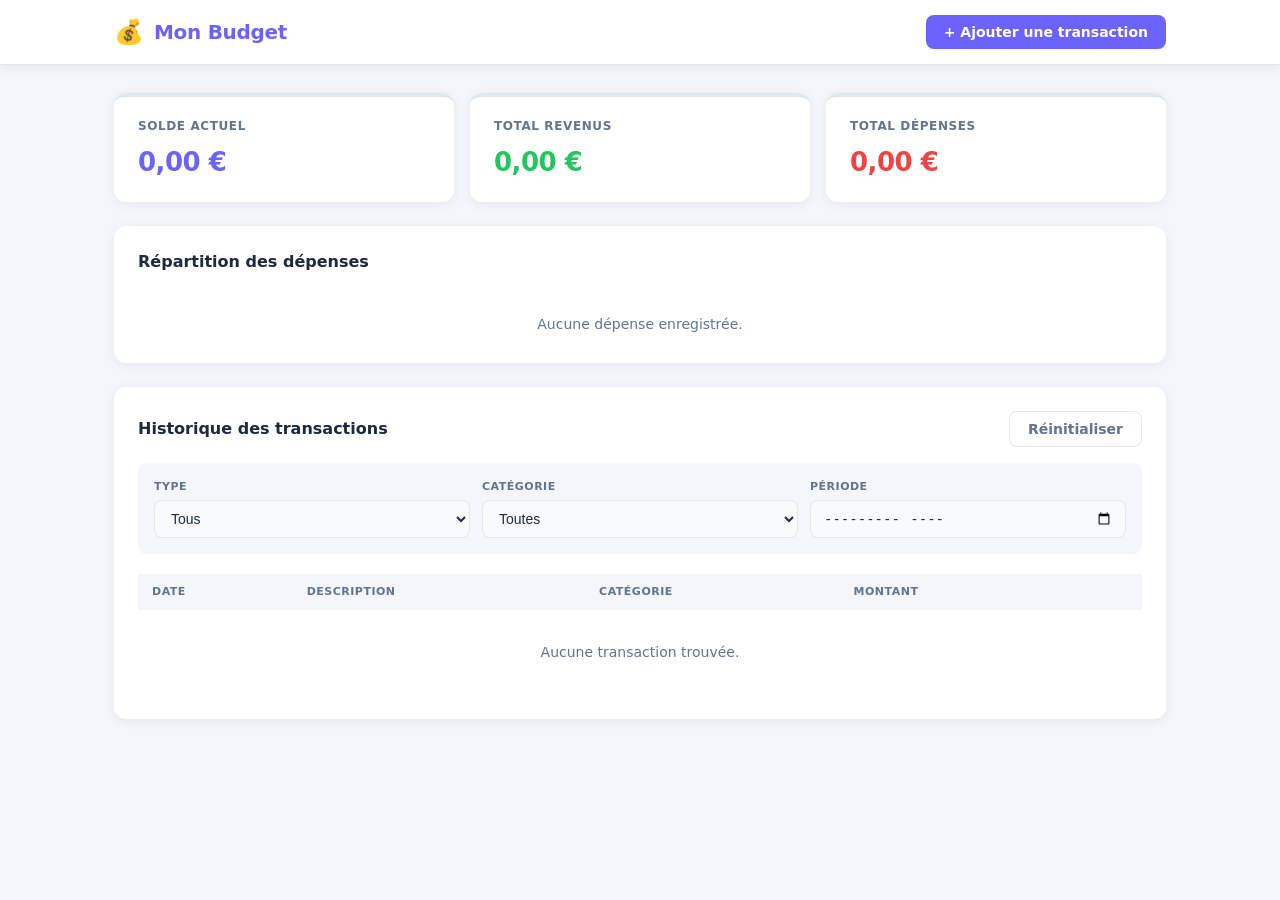
<file: index.html>
<!DOCTYPE html>
<html lang="fr">
<head>
  <meta charset="UTF-8" />
  <meta name="viewport" content="width=device-width, initial-scale=1.0" />
  <title>Mon Budget — Gestion de budget personnel</title>
  <meta name="description" content="Gérez votre budget personnel en toute simplicité : suivez vos dépenses et revenus, visualisez vos catégories de dépenses et consultez votre historique filtrable." />
  <meta name="robots" content="index, follow" />
  <meta property="og:type" content="website" />
  <meta property="og:title" content="Mon Budget — Gestion de budget personnel" />
  <meta property="og:description" content="Gérez votre budget personnel en toute simplicité : suivez vos dépenses et revenus, visualisez vos catégories de dépenses et consultez votre historique filtrable." />
  <link rel="canonical" href="https://ar933.github.io/mon-budget/" />
  <link rel="stylesheet" href="style.css" />
</head>
<body>

  <!-- ===== EN-TÊTE ===== -->
  <header class="header">
    <div class="header-inner">
      <div class="header-brand">
        <span class="header-icon">💰</span>
        <h1 class="header-title">Mon Budget</h1>
      </div>
      <button class="btn btn-primary" id="btn-open-modal">+ Ajouter une transaction</button>
    </div>
  </header>

  <main class="main">

    <!-- ===== TABLEAU DE BORD ===== -->
    <section class="dashboard">
      <div class="card card--balance">
        <p class="card-label">Solde actuel</p>
        <p class="card-value" id="solde">0,00 €</p>
      </div>
      <div class="card card--revenus">
        <p class="card-label">Total revenus</p>
        <p class="card-value" id="total-revenus">0,00 €</p>
      </div>
      <div class="card card--depenses">
        <p class="card-label">Total dépenses</p>
        <p class="card-value" id="total-depenses">0,00 €</p>
      </div>
    </section>

    <!-- ===== GRAPHIQUE ===== -->
    <section class="chart-section card">
      <h2 class="section-title">Répartition des dépenses</h2>
      <div class="chart-wrapper">
        <canvas id="chart" width="260" height="260"></canvas>
        <div class="chart-legend" id="chart-legend"></div>
      </div>
      <p class="chart-empty" id="chart-empty">Aucune dépense enregistrée.</p>
    </section>

    <!-- ===== HISTORIQUE ===== -->
    <section class="history-section card">
      <div class="history-header">
        <h2 class="section-title">Historique des transactions</h2>
        <button class="btn btn-ghost" id="btn-reset-filters">Réinitialiser</button>
      </div>

      <!-- Filtres -->
      <div class="filters">
        <div class="filter-group">
          <label for="filter-type">Type</label>
          <select id="filter-type">
            <option value="">Tous</option>
            <option value="revenu">Revenus</option>
            <option value="dépense">Dépenses</option>
          </select>
        </div>
        <div class="filter-group">
          <label for="filter-categorie">Catégorie</label>
          <select id="filter-categorie">
            <option value="">Toutes</option>
            <option value="Alimentation">Alimentation</option>
            <option value="Logement">Logement</option>
            <option value="Transport">Transport</option>
            <option value="Loisirs">Loisirs</option>
            <option value="Santé">Santé</option>
            <option value="Autres">Autres</option>
          </select>
        </div>
        <div class="filter-group">
          <label for="filter-periode">Période</label>
          <input type="month" id="filter-periode" />
        </div>
      </div>

      <!-- Tableau -->
      <div class="table-wrapper">
        <table class="table" id="table-transactions">
          <thead>
            <tr>
              <th>Date</th>
              <th>Description</th>
              <th>Catégorie</th>
              <th>Montant</th>
              <th></th>
            </tr>
          </thead>
          <tbody id="tbody-transactions">
            <!-- rempli par JS -->
          </tbody>
        </table>
        <p class="table-empty" id="table-empty">Aucune transaction trouvée.</p>
      </div>
    </section>

  </main>

  <!-- ===== MODAL — AJOUTER UNE TRANSACTION ===== -->
  <dialog class="modal" id="modal">
    <div class="modal-inner">
      <div class="modal-header">
        <h2 class="modal-title">Nouvelle transaction</h2>
        <button class="modal-close" id="btn-close-modal" aria-label="Fermer">&times;</button>
      </div>

      <form class="form" id="form-transaction" novalidate>

        <div class="form-row form-row--two">
          <!-- Type -->
          <div class="form-group">
            <label for="input-type">Type <span class="required">*</span></label>
            <select id="input-type" required>
              <option value="revenu">Revenu</option>
              <option value="dépense">Dépense</option>
            </select>
          </div>

          <!-- Montant -->
          <div class="form-group">
            <label for="input-montant">Montant (€) <span class="required">*</span></label>
            <input type="number" id="input-montant" min="0.01" step="0.01" placeholder="0,00" required />
          </div>
        </div>

        <div class="form-row form-row--two">
          <!-- Catégorie -->
          <div class="form-group">
            <label for="input-categorie">Catégorie <span class="required">*</span></label>
            <select id="input-categorie" required>
              <option value="Alimentation">Alimentation</option>
              <option value="Logement">Logement</option>
              <option value="Transport">Transport</option>
              <option value="Loisirs">Loisirs</option>
              <option value="Santé">Santé</option>
              <option value="Autres">Autres</option>
            </select>
          </div>

          <!-- Date -->
          <div class="form-group">
            <label for="input-date">Date <span class="required">*</span></label>
            <input type="date" id="input-date" required />
          </div>
        </div>

        <!-- Description -->
        <div class="form-group">
          <label for="input-description">Description</label>
          <input type="text" id="input-description" placeholder="Ex : Courses, Loyer…" maxlength="100" />
        </div>

        <p class="form-error" id="form-error" hidden></p>

        <div class="form-actions">
          <button type="button" class="btn btn-ghost" id="btn-annuler">Annuler</button>
          <button type="submit" class="btn btn-primary">Enregistrer</button>
        </div>

      </form>
    </div>
  </dialog>

  <script src="app.js"></script>
</body>
</html>
</file>
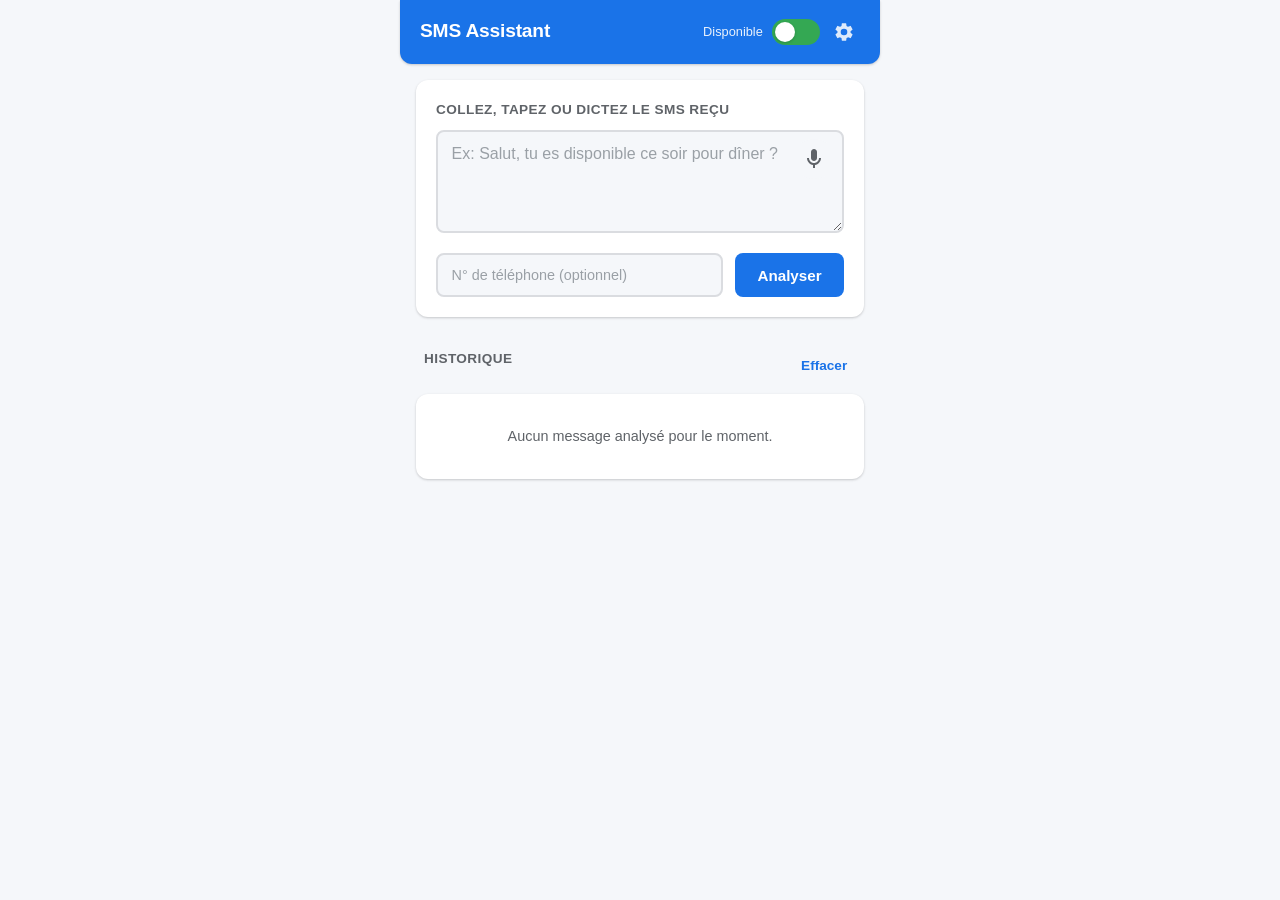
<file: sms-reader/index.html>
<!DOCTYPE html>
<html lang="fr">
<head>
    <meta charset="UTF-8">
    <meta name="viewport" content="width=device-width, initial-scale=1.0, user-scalable=no">
    <meta name="description" content="Assistant SMS intelligent - Lisez vos messages et obtenez des suggestions de réponses automatiques">
    <meta name="theme-color" content="#1a73e8">
    <meta name="apple-mobile-web-app-capable" content="yes">
    <meta name="apple-mobile-web-app-status-bar-style" content="black-translucent">
    <meta name="mobile-web-app-capable" content="yes">
    <title>SMS Assistant</title>
    <link rel="manifest" href="manifest.json">
    <link rel="icon" type="image/png" sizes="192x192" href="icon-192.png">
    <link rel="apple-touch-icon" href="icon-192.png">
    <link rel="stylesheet" href="style.css">
</head>
<body>
    <div id="app">
        <!-- Header -->
        <header class="app-header">
            <div class="header-left">
                <h1>SMS Assistant</h1>
            </div>
            <div class="header-right">
                <div class="status-toggle" id="statusToggle">
                    <span class="status-label" id="statusLabel">Disponible</span>
                    <button class="toggle-btn" id="toggleBtn" aria-label="Basculer le mode occupé">
                        <span class="toggle-knob"></span>
                    </button>
                </div>
                <button class="settings-btn" id="settingsBtn" aria-label="Paramètres">
                    <svg viewBox="0 0 24 24" width="22" height="22" fill="currentColor">
                        <path d="M19.14 12.94c.04-.3.06-.61.06-.94 0-.32-.02-.64-.07-.94l2.03-1.58a.49.49 0 00.12-.61l-1.92-3.32a.49.49 0 00-.59-.22l-2.39.96c-.5-.38-1.03-.7-1.62-.94l-.36-2.54a.484.484 0 00-.48-.41h-3.84c-.24 0-.43.17-.47.41l-.36 2.54c-.59.24-1.13.57-1.62.94l-2.39-.96a.49.49 0 00-.59.22L2.74 8.87c-.12.21-.08.47.12.61l2.03 1.58c-.05.3-.07.62-.07.94s.02.64.07.94l-2.03 1.58a.49.49 0 00-.12.61l1.92 3.32c.12.22.37.29.59.22l2.39-.96c.5.38 1.03.7 1.62.94l.36 2.54c.05.24.24.41.48.41h3.84c.24 0 .44-.17.47-.41l.36-2.54c.59-.24 1.13-.56 1.62-.94l2.39.96c.22.08.47 0 .59-.22l1.92-3.32c.12-.22.07-.47-.12-.61l-2.01-1.58zM12 15.6A3.6 3.6 0 1115.6 12 3.6 3.6 0 0112 15.6z"/>
                    </svg>
                </button>
            </div>
        </header>

        <!-- Panneau paramètres -->
        <section class="settings-panel" id="settingsPanel" style="display: none;">
            <div class="settings-card">
                <h2 class="settings-title">Paramètres IA</h2>
                <p class="settings-desc">Entrez votre clé API Anthropic pour obtenir des réponses générées par Claude (IA). Sans clé, le moteur local est utilisé.</p>
                <label for="apiKeyInput" class="input-label">Clé API Anthropic</label>
                <div class="api-key-wrapper">
                    <input type="password" id="apiKeyInput" class="api-key-input" placeholder="sk-ant-api03-...">
                    <button class="btn-icon" id="toggleKeyVisibility" aria-label="Afficher la clé">
                        <svg viewBox="0 0 24 24" width="20" height="20" fill="currentColor">
                            <path d="M12 4.5C7 4.5 2.73 7.61 1 12c1.73 4.39 6 7.5 11 7.5s9.27-3.11 11-7.5c-1.73-4.39-6-7.5-11-7.5zM12 17c-2.76 0-5-2.24-5-5s2.24-5 5-5 5 2.24 5 5-2.24 5-5 5zm0-8c-1.66 0-3 1.34-3 3s1.34 3 3 3 3-1.34 3-3-1.34-3-3-3z"/>
                        </svg>
                    </button>
                </div>
                <div class="settings-actions">
                    <button class="btn btn-primary" id="saveApiKey">Enregistrer</button>
                    <button class="btn btn-secondary" id="clearApiKey">Supprimer la clé</button>
                </div>
                <div class="ai-status" id="aiStatus"></div>
            </div>
        </section>

        <!-- Zone de saisie du message -->
        <section class="input-section">
            <div class="input-card">
                <label for="smsInput" class="input-label">Collez, tapez ou dictez le SMS reçu</label>
                <div class="textarea-wrapper">
                    <textarea
                        id="smsInput"
                        class="sms-textarea"
                        placeholder="Ex: Salut, tu es disponible ce soir pour dîner ?"
                        rows="4"
                    ></textarea>
                    <button class="mic-btn" id="micBtn" aria-label="Dicter le message">
                        <svg class="mic-icon" viewBox="0 0 24 24" width="24" height="24" fill="currentColor">
                            <path d="M12 14c1.66 0 3-1.34 3-3V5c0-1.66-1.34-3-3-3S9 3.34 9 5v6c0 1.66 1.34 3 3 3z"/>
                            <path d="M17 11c0 2.76-2.24 5-5 5s-5-2.24-5-5H5c0 3.53 2.61 6.43 6 6.92V21h2v-3.08c3.39-.49 6-3.39 6-6.92h-2z"/>
                        </svg>
                        <svg class="mic-icon-active" viewBox="0 0 24 24" width="24" height="24" fill="currentColor" style="display:none">
                            <path d="M12 14c1.66 0 3-1.34 3-3V5c0-1.66-1.34-3-3-3S9 3.34 9 5v6c0 1.66 1.34 3 3 3z"/>
                            <path d="M17 11c0 2.76-2.24 5-5 5s-5-2.24-5-5H5c0 3.53 2.61 6.43 6 6.92V21h2v-3.08c3.39-.49 6-3.39 6-6.92h-2z"/>
                        </svg>
                    </button>
                </div>
                <div class="input-actions">
                    <input type="tel" id="phoneNumber" class="phone-input" placeholder="N° de téléphone (optionnel)">
                    <button class="btn btn-primary" id="analyzeBtn">Analyser</button>
                </div>
            </div>
        </section>

        <!-- Suggestions de réponses -->
        <section class="suggestions-section" id="suggestionsSection" style="display: none;">
            <h2 class="section-title">Suggestions de réponses</h2>
            <div class="suggestions-list" id="suggestionsList"></div>
        </section>

        <!-- Historique -->
        <section class="history-section">
            <div class="history-header">
                <h2 class="section-title">Historique</h2>
                <button class="btn btn-text" id="clearHistoryBtn">Effacer</button>
            </div>
            <div class="history-list" id="historyList">
                <p class="empty-state">Aucun message analysé pour le moment.</p>
            </div>
        </section>
    </div>

    <!-- Modal de confirmation d'envoi -->
    <div class="modal-overlay" id="modalOverlay" style="display: none;">
        <div class="modal">
            <h3 class="modal-title">Envoyer la réponse ?</h3>
            <p class="modal-message" id="modalMessage"></p>
            <div class="modal-actions">
                <button class="btn btn-secondary" id="modalCancel">Annuler</button>
                <button class="btn btn-primary" id="modalCopy">Copier</button>
                <a class="btn btn-success" id="modalSend" href="#">Envoyer par SMS</a>
            </div>
        </div>
    </div>

    <!-- Toast notification -->
    <div class="toast" id="toast"></div>

    <script src="app.js"></script>
    <script>
        if ('serviceWorker' in navigator) {
            navigator.serviceWorker.register('./sw.js');
        }
    </script>
</body>
</html>
</file>
<file: style.css>
/* ===== VARIABLES ===== */
:root {
  --primary:     #6c63ff;
  --primary-hover: #574fd6;
  --success:     #22c55e;
  --danger:      #ef4444;
  --warning:     #f59e0b;

  --bg:          #f4f6fb;
  --card-bg:     #ffffff;
  --header-bg:   #ffffff;
  --border:      #e2e8f0;
  --text:        #1e293b;
  --text-muted:  #64748b;
  --input-bg:    #f8fafc;

  --radius:      12px;
  --radius-sm:   8px;
  --shadow:      0 2px 12px rgba(0, 0, 0, 0.07);
  --shadow-lg:   0 8px 32px rgba(0, 0, 0, 0.12);

  --font: 'Segoe UI', system-ui, -apple-system, sans-serif;
}

/* ===== RESET ===== */
*, *::before, *::after { box-sizing: border-box; }
* { margin: 0; padding: 0; }
body {
  font-family: var(--font);
  font-size: 15px;
  color: var(--text);
  background: var(--bg);
  min-height: 100vh;
  line-height: 1.5;
}
button { cursor: pointer; font-family: inherit; }
input, select, button { font-size: 14px; }
table { border-collapse: collapse; width: 100%; }

/* ===== HEADER ===== */
.header {
  background: var(--header-bg);
  border-bottom: 1px solid var(--border);
  position: sticky;
  top: 0;
  z-index: 100;
  box-shadow: var(--shadow);
}
.header-inner {
  max-width: 1100px;
  margin: 0 auto;
  padding: 0 24px;
  height: 64px;
  display: flex;
  align-items: center;
  justify-content: space-between;
}
.header-brand {
  display: flex;
  align-items: center;
  gap: 10px;
}
.header-icon { font-size: 24px; }
.header-title {
  font-size: 20px;
  font-weight: 700;
  color: var(--primary);
  letter-spacing: -0.3px;
}

/* ===== MAIN ===== */
.main {
  max-width: 1100px;
  margin: 0 auto;
  padding: 28px 24px 60px;
  display: flex;
  flex-direction: column;
  gap: 24px;
}

/* ===== CARD ===== */
.card {
  background: var(--card-bg);
  border-radius: var(--radius);
  box-shadow: var(--shadow);
  padding: 24px;
}

/* ===== DASHBOARD ===== */
.dashboard {
  display: grid;
  grid-template-columns: repeat(3, 1fr);
  gap: 16px;
}
.dashboard .card {
  padding: 20px 24px;
  border-top: 4px solid var(--border);
  transition: transform 0.15s;
}
.dashboard .card:hover { transform: translateY(-2px); }
.card--balance  { border-top-color: var(--primary); }
.card--revenus  { border-top-color: var(--success); }
.card--depenses { border-top-color: var(--danger); }

.card-label {
  font-size: 12px;
  font-weight: 600;
  text-transform: uppercase;
  letter-spacing: 0.6px;
  color: var(--text-muted);
  margin-bottom: 8px;
}
.card-value {
  font-size: 26px;
  font-weight: 700;
  color: var(--text);
  letter-spacing: -0.5px;
}
.card--balance  .card-value { color: var(--primary); }
.card--revenus  .card-value { color: var(--success); }
.card--depenses .card-value { color: var(--danger); }

/* ===== CHART ===== */
.section-title {
  font-size: 16px;
  font-weight: 700;
  color: var(--text);
  margin-bottom: 20px;
}
.chart-wrapper {
  display: flex;
  align-items: center;
  gap: 36px;
  flex-wrap: wrap;
}
#chart { flex-shrink: 0; }
.chart-legend {
  display: flex;
  flex-direction: column;
  gap: 10px;
  flex: 1;
  min-width: 160px;
}
.legend-item {
  display: flex;
  align-items: center;
  gap: 10px;
  font-size: 13px;
}
.legend-dot {
  width: 12px;
  height: 12px;
  border-radius: 50%;
  flex-shrink: 0;
}
.legend-label { color: var(--text-muted); flex: 1; }
.legend-value { font-weight: 600; }
.chart-empty {
  text-align: center;
  color: var(--text-muted);
  font-size: 14px;
  padding: 20px 0 4px;
  display: none;
}
.chart-empty.visible { display: block; }

/* ===== HISTORY ===== */
.history-header {
  display: flex;
  align-items: center;
  justify-content: space-between;
  margin-bottom: 16px;
}
.history-header .section-title { margin-bottom: 0; }

.filters {
  display: flex;
  gap: 12px;
  flex-wrap: wrap;
  margin-bottom: 20px;
  padding: 16px;
  background: var(--bg);
  border-radius: var(--radius-sm);
}
.filter-group {
  display: flex;
  flex-direction: column;
  gap: 4px;
  flex: 1;
  min-width: 140px;
}
.filter-group label {
  font-size: 11px;
  font-weight: 600;
  text-transform: uppercase;
  letter-spacing: 0.5px;
  color: var(--text-muted);
}

/* ===== TABLE ===== */
.table-wrapper { overflow-x: auto; }
.table thead tr {
  background: var(--bg);
}
.table th {
  padding: 10px 14px;
  text-align: left;
  font-size: 11px;
  font-weight: 700;
  text-transform: uppercase;
  letter-spacing: 0.5px;
  color: var(--text-muted);
  white-space: nowrap;
}
.table td {
  padding: 13px 14px;
  border-top: 1px solid var(--border);
  font-size: 14px;
  vertical-align: middle;
}
.table tbody tr { transition: background 0.1s; }
.table tbody tr:hover { background: #f8faff; }

.amount-revenu  { color: var(--success); font-weight: 700; }
.amount-depense { color: var(--danger);  font-weight: 700; }

.badge {
  display: inline-block;
  padding: 3px 10px;
  border-radius: 20px;
  font-size: 12px;
  font-weight: 600;
  white-space: nowrap;
}
.badge-alimentation { background: #fef3c7; color: #b45309; }
.badge-logement     { background: #dbeafe; color: #1d4ed8; }
.badge-transport    { background: #d1fae5; color: #065f46; }
.badge-loisirs      { background: #ede9fe; color: #6d28d9; }
.badge-sante        { background: #fee2e2; color: #b91c1c; }
.badge-autres       { background: #f1f5f9; color: #475569; }
.badge-revenu       { background: #d1fae5; color: #065f46; }

.table-empty {
  text-align: center;
  color: var(--text-muted);
  font-size: 14px;
  padding: 32px;
  display: none;
}
.table-empty.visible { display: block; }

.btn-delete {
  background: none;
  border: none;
  color: var(--text-muted);
  font-size: 16px;
  padding: 4px 8px;
  border-radius: var(--radius-sm);
  transition: color 0.15s, background 0.15s;
  line-height: 1;
}
.btn-delete:hover { color: var(--danger); background: #fee2e2; }

/* ===== BOUTONS ===== */
.btn {
  display: inline-flex;
  align-items: center;
  gap: 6px;
  padding: 9px 18px;
  border-radius: var(--radius-sm);
  border: none;
  font-weight: 600;
  transition: background 0.15s, transform 0.1s;
  white-space: nowrap;
}
.btn:active { transform: scale(0.97); }

.btn-primary {
  background: var(--primary);
  color: #fff;
}
.btn-primary:hover { background: var(--primary-hover); }

.btn-ghost {
  background: transparent;
  color: var(--text-muted);
  border: 1px solid var(--border);
}
.btn-ghost:hover { background: var(--bg); color: var(--text); }

/* ===== INPUTS ===== */
input[type="text"],
input[type="number"],
input[type="date"],
input[type="month"],
select {
  width: 100%;
  padding: 9px 12px;
  border: 1px solid var(--border);
  border-radius: var(--radius-sm);
  background: var(--input-bg);
  color: var(--text);
  outline: none;
  transition: border-color 0.15s, box-shadow 0.15s;
  appearance: auto;
}
input:focus, select:focus {
  border-color: var(--primary);
  box-shadow: 0 0 0 3px rgba(108, 99, 255, 0.12);
}

/* ===== MODAL ===== */
dialog.modal {
  border: none;
  border-radius: var(--radius);
  box-shadow: var(--shadow-lg);
  padding: 0;
  width: min(520px, calc(100vw - 32px));
  max-height: calc(100vh - 64px);
  overflow-y: auto;
}
dialog.modal::backdrop {
  background: rgba(15, 23, 42, 0.45);
  backdrop-filter: blur(2px);
}
.modal-inner { padding: 28px; }
.modal-header {
  display: flex;
  align-items: center;
  justify-content: space-between;
  margin-bottom: 24px;
}
.modal-title { font-size: 18px; font-weight: 700; }
.modal-close {
  background: none;
  border: none;
  font-size: 22px;
  color: var(--text-muted);
  line-height: 1;
  padding: 4px 8px;
  border-radius: var(--radius-sm);
  transition: color 0.15s, background 0.15s;
}
.modal-close:hover { color: var(--text); background: var(--bg); }

/* ===== FORM ===== */
.form { display: flex; flex-direction: column; gap: 16px; }
.form-row { display: flex; gap: 14px; }
.form-row--two > * { flex: 1; }
.form-group { display: flex; flex-direction: column; gap: 6px; }
.form-group label {
  font-size: 13px;
  font-weight: 600;
  color: var(--text);
}
.required { color: var(--danger); }
.form-error {
  color: var(--danger);
  font-size: 13px;
  background: #fee2e2;
  padding: 8px 12px;
  border-radius: var(--radius-sm);
}
.form-actions {
  display: flex;
  justify-content: flex-end;
  gap: 10px;
  margin-top: 4px;
}

/* ===== RESPONSIVE ===== */
@media (max-width: 768px) {
  .header-inner { padding: 0 16px; }
  .main { padding: 16px 16px 48px; gap: 16px; }
  .dashboard { grid-template-columns: 1fr; }
  .card-value { font-size: 22px; }
  .chart-wrapper { flex-direction: column; align-items: flex-start; gap: 20px; }
  #chart { width: 200px !important; height: 200px !important; }
  .filters { gap: 8px; }
  .filter-group { min-width: 100%; }
  .form-row--two { flex-direction: column; }
  .btn-primary span { display: none; }
}

@media (max-width: 480px) {
  .header-title { font-size: 17px; }
  .btn-primary { padding: 9px 14px; }
  .table th, .table td { padding: 10px 10px; }
}
</file>
<file: sms-reader/style.css>
/* ===== Reset & Base ===== */
*, *::before, *::after {
    margin: 0;
    padding: 0;
    box-sizing: border-box;
}

:root {
    --primary: #1a73e8;
    --primary-dark: #1557b0;
    --primary-light: #e8f0fe;
    --success: #34a853;
    --success-dark: #2d8f47;
    --danger: #ea4335;
    --warning: #f9ab00;
    --busy: #ea4335;
    --available: #34a853;
    --bg: #f5f7fa;
    --card-bg: #ffffff;
    --text: #202124;
    --text-secondary: #5f6368;
    --border: #dadce0;
    --shadow: 0 1px 3px rgba(0, 0, 0, 0.12), 0 1px 2px rgba(0, 0, 0, 0.08);
    --shadow-lg: 0 4px 12px rgba(0, 0, 0, 0.15);
    --radius: 12px;
    --radius-sm: 8px;
    --transition: 0.25s ease;
}

html {
    font-size: 16px;
    -webkit-text-size-adjust: 100%;
}

body {
    font-family: -apple-system, BlinkMacSystemFont, 'Segoe UI', Roboto, 'Helvetica Neue', Arial, sans-serif;
    background: var(--bg);
    color: var(--text);
    line-height: 1.5;
    min-height: 100vh;
    -webkit-font-smoothing: antialiased;
}

#app {
    max-width: 480px;
    margin: 0 auto;
    padding-bottom: 2rem;
}

/* ===== Header ===== */
.app-header {
    background: var(--primary);
    color: white;
    padding: 1rem 1.25rem;
    display: flex;
    align-items: center;
    justify-content: space-between;
    position: sticky;
    top: 0;
    z-index: 100;
    box-shadow: var(--shadow);
}

.app-header h1 {
    font-size: 1.2rem;
    font-weight: 600;
    letter-spacing: -0.01em;
}

.header-right {
    display: flex;
    align-items: center;
    gap: 0.5rem;
}

/* ===== Status Toggle ===== */
.status-toggle {
    display: flex;
    align-items: center;
    gap: 0.6rem;
}

.status-label {
    font-size: 0.8rem;
    font-weight: 500;
    opacity: 0.9;
    white-space: nowrap;
}

.toggle-btn {
    position: relative;
    width: 48px;
    height: 26px;
    background: var(--available);
    border: none;
    border-radius: 13px;
    cursor: pointer;
    transition: background var(--transition);
    padding: 0;
}

.toggle-btn.busy {
    background: var(--busy);
}

.toggle-knob {
    position: absolute;
    top: 3px;
    left: 3px;
    width: 20px;
    height: 20px;
    background: white;
    border-radius: 50%;
    transition: transform var(--transition);
    box-shadow: 0 1px 3px rgba(0, 0, 0, 0.2);
}

.toggle-btn.busy .toggle-knob {
    transform: translateX(22px);
}

/* ===== Input Section ===== */
.input-section {
    padding: 1rem;
}

.input-card {
    background: var(--card-bg);
    border-radius: var(--radius);
    padding: 1.25rem;
    box-shadow: var(--shadow);
}

.input-label {
    display: block;
    font-size: 0.85rem;
    font-weight: 600;
    color: var(--text-secondary);
    margin-bottom: 0.6rem;
    text-transform: uppercase;
    letter-spacing: 0.03em;
}

.textarea-wrapper {
    position: relative;
}

.sms-textarea {
    width: 100%;
    border: 2px solid var(--border);
    border-radius: var(--radius-sm);
    padding: 0.85rem;
    padding-right: 3.2rem;
    font-size: 1rem;
    font-family: inherit;
    resize: vertical;
    min-height: 100px;
    transition: border-color var(--transition);
    color: var(--text);
    background: var(--bg);
}

.sms-textarea:focus {
    outline: none;
    border-color: var(--primary);
    background: white;
}

.sms-textarea::placeholder {
    color: #9aa0a6;
}

/* ===== Microphone Button ===== */
.mic-btn {
    position: absolute;
    top: 0.6rem;
    right: 0.6rem;
    width: 40px;
    height: 40px;
    border: none;
    border-radius: 50%;
    background: var(--bg);
    color: var(--text-secondary);
    cursor: pointer;
    display: flex;
    align-items: center;
    justify-content: center;
    transition: all var(--transition);
    -webkit-tap-highlight-color: transparent;
}

.mic-btn:hover {
    background: var(--primary-light);
    color: var(--primary);
}

.mic-btn.recording {
    background: var(--danger);
    color: white;
    animation: pulse 1.2s infinite;
}

.mic-btn.recording .mic-icon {
    display: none;
}

.mic-btn.recording .mic-icon-active {
    display: block !important;
}

@keyframes pulse {
    0%, 100% { transform: scale(1); box-shadow: 0 0 0 0 rgba(234, 67, 53, 0.4); }
    50% { transform: scale(1.08); box-shadow: 0 0 0 8px rgba(234, 67, 53, 0); }
}

/* ===== Settings Button ===== */
.settings-btn {
    background: none;
    border: none;
    color: white;
    cursor: pointer;
    padding: 0.3rem;
    opacity: 0.85;
    transition: opacity var(--transition);
    -webkit-tap-highlight-color: transparent;
    display: flex;
    align-items: center;
}

.settings-btn:hover { opacity: 1; }

/* ===== Settings Panel ===== */
.settings-panel {
    padding: 1rem;
}

.settings-card {
    background: var(--card-bg);
    border-radius: var(--radius);
    padding: 1.25rem;
    box-shadow: var(--shadow);
}

.settings-title {
    font-size: 1rem;
    font-weight: 700;
    margin-bottom: 0.4rem;
}

.settings-desc {
    font-size: 0.82rem;
    color: var(--text-secondary);
    line-height: 1.45;
    margin-bottom: 1rem;
}

.api-key-wrapper {
    position: relative;
    margin-bottom: 0.85rem;
}

.api-key-input {
    width: 100%;
    border: 2px solid var(--border);
    border-radius: var(--radius-sm);
    padding: 0.75rem 2.8rem 0.75rem 0.85rem;
    font-size: 0.9rem;
    font-family: monospace;
    color: var(--text);
    background: var(--bg);
    transition: border-color var(--transition);
}

.api-key-input:focus {
    outline: none;
    border-color: var(--primary);
    background: white;
}

.btn-icon {
    position: absolute;
    right: 0.5rem;
    top: 50%;
    transform: translateY(-50%);
    background: none;
    border: none;
    color: var(--text-secondary);
    cursor: pointer;
    padding: 0.3rem;
}

.settings-actions {
    display: flex;
    gap: 0.5rem;
    margin-bottom: 0.75rem;
}

.ai-status {
    font-size: 0.82rem;
    padding: 0.5rem 0.75rem;
    border-radius: var(--radius-sm);
    display: none;
}

.ai-status.active {
    display: block;
    background: #e6f4ea;
    color: #137333;
}

.ai-status.inactive {
    display: block;
    background: #f1f3f4;
    color: var(--text-secondary);
}

/* ===== Loading Spinner ===== */
.loading-spinner {
    display: flex;
    flex-direction: column;
    align-items: center;
    gap: 0.75rem;
    padding: 2rem 1rem;
}

.spinner {
    width: 36px;
    height: 36px;
    border: 3px solid var(--border);
    border-top-color: var(--primary);
    border-radius: 50%;
    animation: spin 0.8s linear infinite;
}

@keyframes spin {
    to { transform: rotate(360deg); }
}

.loading-text {
    font-size: 0.85rem;
    color: var(--text-secondary);
}

.ai-badge {
    display: inline-block;
    font-size: 0.6rem;
    font-weight: 700;
    background: linear-gradient(135deg, #667eea, #764ba2);
    color: white;
    padding: 0.1rem 0.4rem;
    border-radius: 3px;
    margin-left: 0.4rem;
    vertical-align: middle;
    letter-spacing: 0.05em;
}

.input-actions {
    display: flex;
    gap: 0.75rem;
    margin-top: 0.85rem;
    align-items: stretch;
}

.phone-input {
    flex: 1;
    border: 2px solid var(--border);
    border-radius: var(--radius-sm);
    padding: 0 0.85rem;
    font-size: 0.9rem;
    font-family: inherit;
    color: var(--text);
    background: var(--bg);
    min-height: 44px;
    transition: border-color var(--transition);
}

.phone-input:focus {
    outline: none;
    border-color: var(--primary);
    background: white;
}

.phone-input::placeholder {
    color: #9aa0a6;
}

/* ===== Buttons ===== */
.btn {
    display: inline-flex;
    align-items: center;
    justify-content: center;
    padding: 0.7rem 1.4rem;
    border: none;
    border-radius: var(--radius-sm);
    font-size: 0.95rem;
    font-weight: 600;
    cursor: pointer;
    transition: all var(--transition);
    text-decoration: none;
    white-space: nowrap;
    min-height: 44px;
    -webkit-tap-highlight-color: transparent;
}

.btn-primary {
    background: var(--primary);
    color: white;
}

.btn-primary:hover, .btn-primary:active {
    background: var(--primary-dark);
}

.btn-secondary {
    background: var(--bg);
    color: var(--text);
    border: 1px solid var(--border);
}

.btn-secondary:hover, .btn-secondary:active {
    background: var(--border);
}

.btn-success {
    background: var(--success);
    color: white;
}

.btn-success:hover, .btn-success:active {
    background: var(--success-dark);
}

.btn-text {
    background: none;
    color: var(--primary);
    padding: 0.4rem 0.8rem;
    font-size: 0.85rem;
    border: none;
    cursor: pointer;
    min-height: auto;
}

.btn-text:hover {
    background: var(--primary-light);
    border-radius: var(--radius-sm);
}

/* ===== Suggestions Section ===== */
.suggestions-section {
    padding: 0 1rem;
    margin-bottom: 0.5rem;
}

.section-title {
    font-size: 0.85rem;
    font-weight: 600;
    color: var(--text-secondary);
    text-transform: uppercase;
    letter-spacing: 0.03em;
    margin-bottom: 0.75rem;
    padding: 0 0.25rem;
}

.suggestions-list {
    display: flex;
    flex-direction: column;
    gap: 0.6rem;
}

.suggestion-card {
    background: var(--card-bg);
    border-radius: var(--radius);
    padding: 1rem 1.15rem;
    box-shadow: var(--shadow);
    cursor: pointer;
    transition: all var(--transition);
    border-left: 4px solid var(--primary);
    position: relative;
    -webkit-tap-highlight-color: transparent;
}

.suggestion-card:active {
    transform: scale(0.98);
    box-shadow: var(--shadow-lg);
}

.suggestion-card.busy-response {
    border-left-color: var(--busy);
}

.suggestion-tag {
    display: inline-block;
    font-size: 0.7rem;
    font-weight: 600;
    text-transform: uppercase;
    letter-spacing: 0.04em;
    padding: 0.15rem 0.5rem;
    border-radius: 4px;
    margin-bottom: 0.45rem;
}

.tag-formal {
    background: #e8f0fe;
    color: #1a73e8;
}

.tag-casual {
    background: #fef7e0;
    color: #e37400;
}

.tag-busy {
    background: #fce8e6;
    color: #c5221f;
}

.tag-short {
    background: #e6f4ea;
    color: #137333;
}

.suggestion-text {
    font-size: 0.95rem;
    line-height: 1.5;
    color: var(--text);
}

.suggestion-action {
    font-size: 0.75rem;
    color: var(--text-secondary);
    margin-top: 0.5rem;
    text-align: right;
}

/* ===== History Section ===== */
.history-section {
    padding: 0 1rem;
    margin-top: 1rem;
}

.history-header {
    display: flex;
    align-items: center;
    justify-content: space-between;
    margin-bottom: 0.75rem;
    padding: 0 0.25rem;
}

.history-list {
    display: flex;
    flex-direction: column;
    gap: 0.6rem;
}

.empty-state {
    text-align: center;
    color: var(--text-secondary);
    font-size: 0.9rem;
    padding: 2rem 1rem;
    background: var(--card-bg);
    border-radius: var(--radius);
    box-shadow: var(--shadow);
}

.history-card {
    background: var(--card-bg);
    border-radius: var(--radius);
    padding: 1rem 1.15rem;
    box-shadow: var(--shadow);
}

.history-meta {
    display: flex;
    align-items: center;
    justify-content: space-between;
    margin-bottom: 0.5rem;
}

.history-date {
    font-size: 0.75rem;
    color: var(--text-secondary);
}

.history-status {
    font-size: 0.7rem;
    font-weight: 600;
    padding: 0.1rem 0.45rem;
    border-radius: 4px;
    text-transform: uppercase;
    letter-spacing: 0.03em;
}

.status-replied {
    background: #e6f4ea;
    color: #137333;
}

.status-skipped {
    background: #f1f3f4;
    color: #5f6368;
}

.history-message {
    font-size: 0.9rem;
    color: var(--text);
    margin-bottom: 0.3rem;
    line-height: 1.4;
}

.history-message strong {
    font-weight: 600;
    color: var(--text-secondary);
    font-size: 0.75rem;
    display: block;
    margin-bottom: 0.15rem;
}

.history-response {
    font-size: 0.85rem;
    color: var(--primary);
    padding-top: 0.4rem;
    border-top: 1px solid var(--border);
    margin-top: 0.4rem;
}

.history-response strong {
    font-weight: 600;
    color: var(--text-secondary);
    font-size: 0.75rem;
    display: block;
    margin-bottom: 0.15rem;
}

/* ===== Modal ===== */
.modal-overlay {
    position: fixed;
    top: 0;
    left: 0;
    right: 0;
    bottom: 0;
    background: rgba(0, 0, 0, 0.5);
    display: flex;
    align-items: center;
    justify-content: center;
    z-index: 200;
    padding: 1rem;
    animation: fadeIn 0.2s ease;
}

.modal {
    background: var(--card-bg);
    border-radius: var(--radius);
    padding: 1.5rem;
    width: 100%;
    max-width: 380px;
    box-shadow: var(--shadow-lg);
    animation: slideUp 0.25s ease;
}

.modal-title {
    font-size: 1.1rem;
    font-weight: 600;
    margin-bottom: 0.75rem;
}

.modal-message {
    font-size: 0.95rem;
    color: var(--text-secondary);
    line-height: 1.5;
    background: var(--bg);
    padding: 0.85rem;
    border-radius: var(--radius-sm);
    margin-bottom: 1.25rem;
    word-break: break-word;
}

.modal-actions {
    display: flex;
    gap: 0.5rem;
    justify-content: flex-end;
    flex-wrap: wrap;
}

/* ===== Toast ===== */
.toast {
    position: fixed;
    bottom: 2rem;
    left: 50%;
    transform: translateX(-50%) translateY(100px);
    background: #323232;
    color: white;
    padding: 0.75rem 1.5rem;
    border-radius: 25px;
    font-size: 0.9rem;
    font-weight: 500;
    z-index: 300;
    transition: transform 0.3s ease;
    white-space: nowrap;
    box-shadow: var(--shadow-lg);
}

.toast.show {
    transform: translateX(-50%) translateY(0);
}

/* ===== Animations ===== */
@keyframes fadeIn {
    from { opacity: 0; }
    to { opacity: 1; }
}

@keyframes slideUp {
    from { transform: translateY(20px); opacity: 0; }
    to { transform: translateY(0); opacity: 1; }
}

@keyframes slideIn {
    from { transform: translateX(-10px); opacity: 0; }
    to { transform: translateX(0); opacity: 1; }
}

.suggestion-card {
    animation: slideIn 0.3s ease backwards;
}

.suggestion-card:nth-child(1) { animation-delay: 0.05s; }
.suggestion-card:nth-child(2) { animation-delay: 0.1s; }
.suggestion-card:nth-child(3) { animation-delay: 0.15s; }
.suggestion-card:nth-child(4) { animation-delay: 0.2s; }
.suggestion-card:nth-child(5) { animation-delay: 0.25s; }

/* ===== Responsive ===== */
@media (min-width: 481px) {
    #app {
        padding-top: 0;
    }

    .app-header {
        border-radius: 0 0 var(--radius) var(--radius);
    }
}

@media (max-width: 360px) {
    .input-actions {
        flex-direction: column;
    }

    .modal-actions {
        flex-direction: column;
    }

    .modal-actions .btn {
        width: 100%;
    }
}

/* ===== Accessibility ===== */
@media (prefers-reduced-motion: reduce) {
    *, *::before, *::after {
        animation-duration: 0.01ms !important;
        transition-duration: 0.01ms !important;
    }
}

/* ===== Safe area for notch devices ===== */
@supports (padding-top: env(safe-area-inset-top)) {
    .app-header {
        padding-top: calc(1rem + env(safe-area-inset-top));
    }

    #app {
        padding-bottom: calc(2rem + env(safe-area-inset-bottom));
    }
}
</file>
